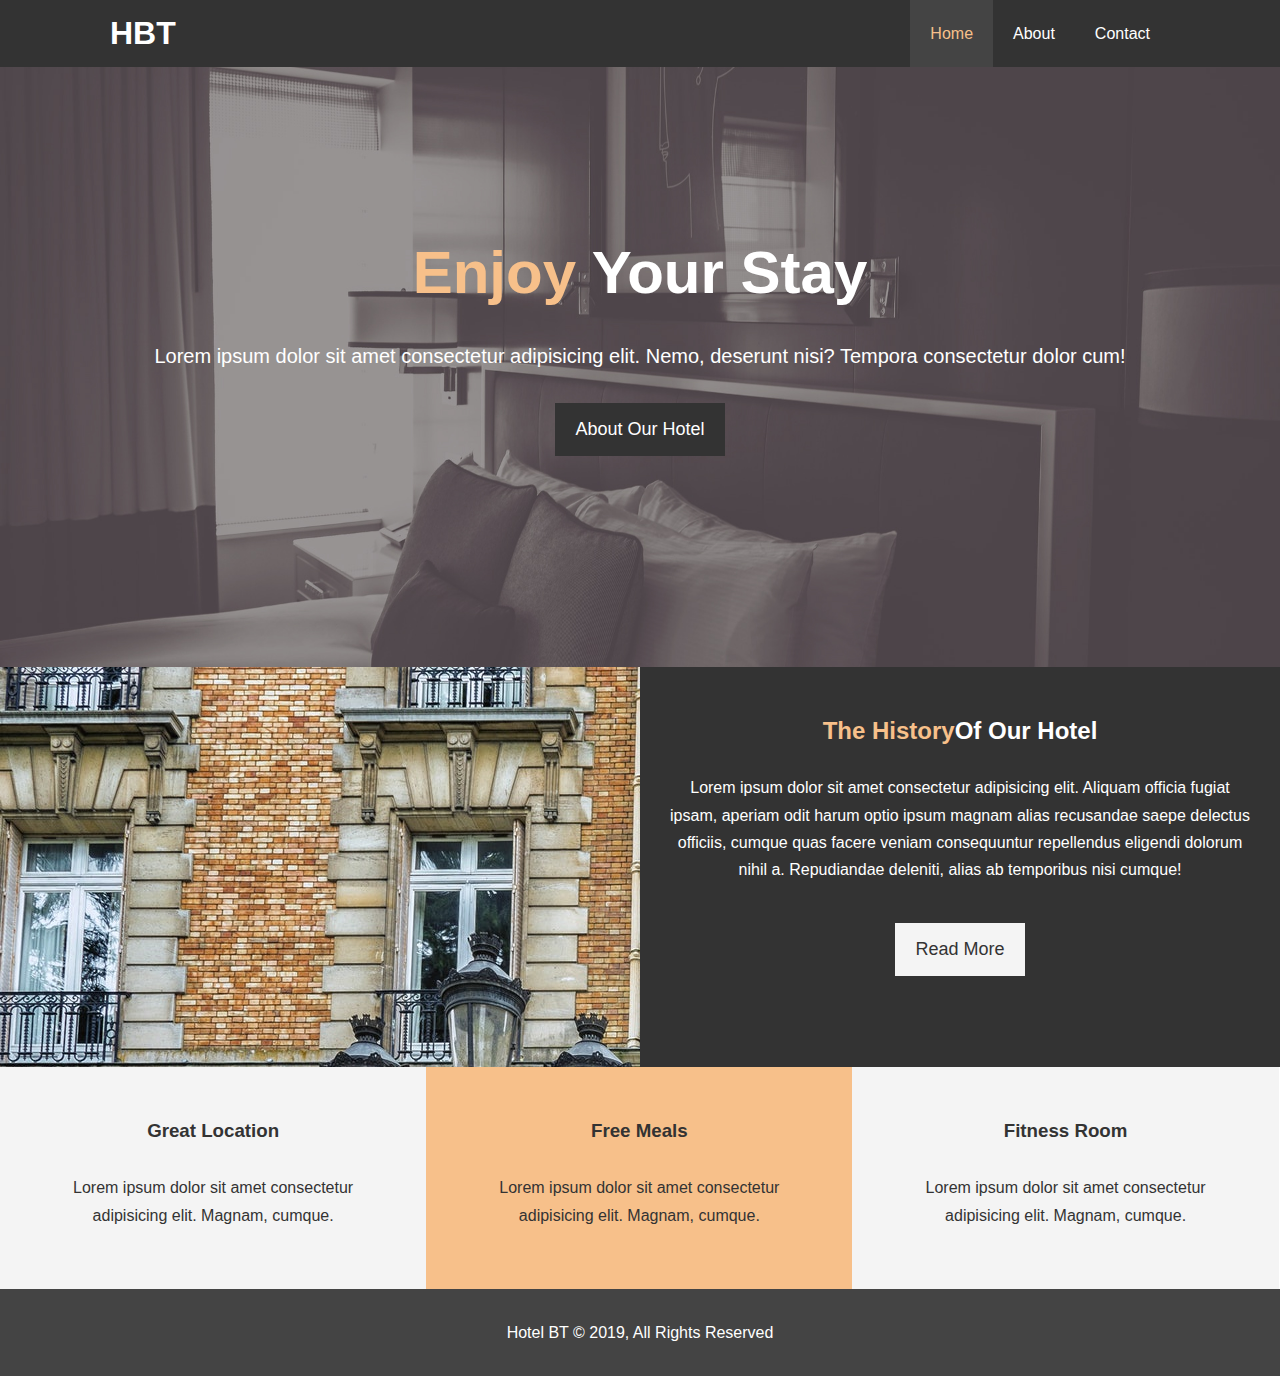
<file: index.html>
<!DOCTYPE html>
<html lang="en">
<head>
  <meta charset="UTF-8">
  <meta http-equiv="X-UA-Compatible" content="IE=edge">
  <meta name="viewport" content="width=device-width, initial-scale=1.0">
  <meta name="description" content="Welcome to The most extraordinary hotel in Boston Massachusetts">
  <meta name="keywords" content="hotel,boston hotel,new england hotel">
  <link rel="stylesheet" href="CSS/style.css">
  <link rel="stylesheet" media="screen and (max-width: 768px)" href="CSS/mobile.css">
  <link rel="stylesheet" href="https://use.fontawesome.com/releases/v5.6.1/css/all.css" integrity="sha384-gfdkjb5BdAXd+lj+gudLWI+BXq4IuLW5IT+brZEZsLFm++aCMlF1V92rMkPaX4PP" crossorigin="anonymous">
  <title>Hotel BT | Welcome</title>
</head>
<body>
  <header>
    <nav id="navbar">
      <div class="container">
      <h1 class="logo"><a href="index.html"> HBT</a></h1>
      <ul>
        <li><a class="current" href="index.html">Home</a></li>
        <li><a href="about.html">About</a></li>
        <li><a href="contact.html">Contact</a></li>
      </ul>
    </div>
    </nav>
    
    <div id="showcase">
      <div class="container">
        <div class="showcase-content">
          <h1> <span class="text-primary">Enjoy</span> Your Stay</h1>
          <p class="lead">Lorem ipsum dolor sit amet consectetur adipisicing elit. Nemo, deserunt nisi? Tempora consectetur dolor cum!</p>
          <a class="btn" href="about.html">About Our Hotel</a>
        </div>
      </div>
    </div>
  </header>
  
  <section id="home-info" class="bg-dark">
    <div class="info-img"></div>
    <div class="info-content">
      <h2><span class="text-primary">The History</span>Of Our Hotel</h2>
      <p>Lorem ipsum dolor sit amet consectetur adipisicing elit. Aliquam officia fugiat ipsam, aperiam odit harum optio ipsum magnam alias recusandae saepe delectus officiis, cumque quas facere veniam consequuntur repellendus eligendi dolorum nihil a. Repudiandae deleniti, alias ab temporibus nisi cumque!</p>
      <a href="about.html" class="btn btn-light">Read More</a>
    </div>
  </section>
  <section id="features">
    <div class="box bg-light">
      <i class="fas fa-hotel fa-3x"></i>
      <h3>Great Location</h3>
      <p>Lorem ipsum dolor sit amet consectetur adipisicing elit. Magnam, cumque.</p>
    </div>
    <div class="box bg-primary">
      <i class="fas fa-utensils fa-3x"></i>
      <h3>Free Meals</h3>
      <p>Lorem ipsum dolor sit amet consectetur adipisicing elit. Magnam, cumque.</p>
    </div>
    <div class="box bg-light">
      <i class="fas fa-dumbbell fa-3x"></i>
      <h3>Fitness Room</h3>
      <p>Lorem ipsum dolor sit amet consectetur adipisicing elit. Magnam, cumque.</p>
    </div>
  </section>
  <div class="clr"></div>
  <footer id="main-footer">
    <p>Hotel BT &copy; 2019, All Rights Reserved</p>
  </footer>
</body>
</html>
</file>
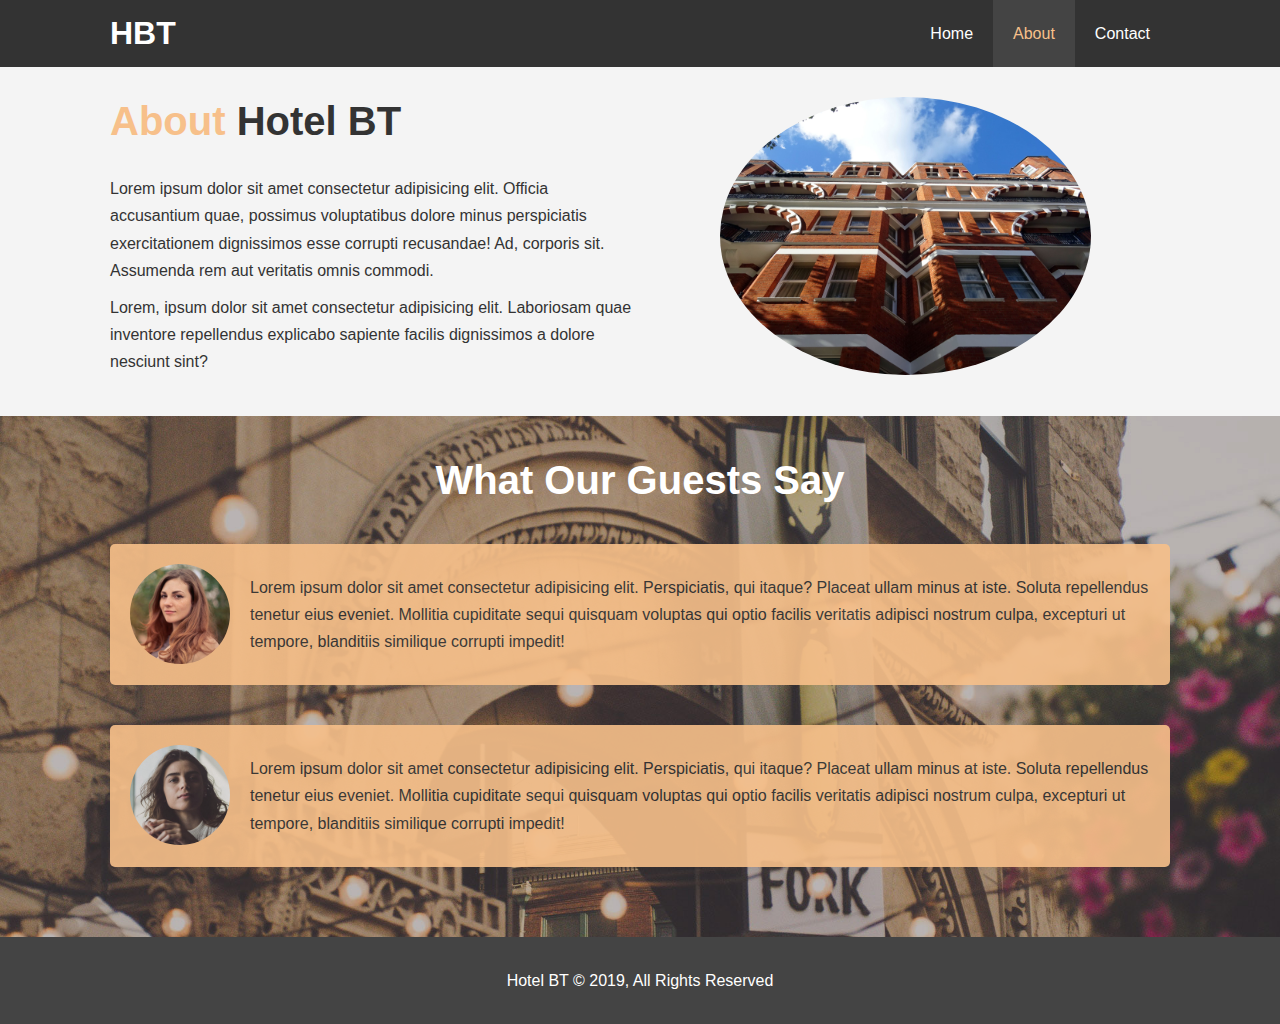
<file: about.html>
<!DOCTYPE html>
<html lang="en">
<head>
  <meta charset="UTF-8">
  <meta http-equiv="X-UA-Compatible" content="IE=edge">
  <meta name="viewport" content="width=device-width, initial-scale=1.0">
  <meta name="description" content="Welcome to The most extraordinary hotel in Boston Massachusetts">
  <meta name="keywords" content="hotel,boston hotel,new england hotel">
  <link rel="stylesheet" href="CSS/style.css">
  <link rel="stylesheet" media="screen and (max-width: 768px)" href="CSS/mobile.css">
  <title>Hotel BT | About</title>
</head>
<body>
  <header>
    <nav id="navbar">
      <div class="container">
      <h1 class="logo"><a href="index.html"> HBT</a></h1>
      <ul>
        <li><a href="index.html">Home</a></li>
        <li><a class="current" href="about.html">About</a></li>
        <li><a href="contact.html">Contact</a></li>
      </ul>
    </div>
    </nav>
  </header>
  <section id="about-info" class="bg-light py-3">
    <div class="container">
      <div class="info-left">
        <h1 class="l-heading"> <span class="text-primary">About</span> Hotel BT</h1>
        <p>Lorem ipsum dolor sit amet consectetur adipisicing elit. Officia accusantium quae, possimus voluptatibus dolore minus perspiciatis exercitationem dignissimos esse corrupti recusandae! Ad, corporis sit. Assumenda rem aut veritatis omnis commodi.</p>
        <p>Lorem, ipsum dolor sit amet consectetur adipisicing elit. Laboriosam quae inventore repellendus explicabo sapiente facilis dignissimos a dolore nesciunt sint?</p>
      </div>
      <div class="info-right">
        <img src="./img/photo-2.jpg" alt="Hotel">
      </div>
    </div>
  </section>
  <div class="clr"></div>
  <section id="testimonials" class="py-3">
    <div class="container">
      <h2 class="l-heading">What Our Guests Say</h2>
      <div class="testimonial bg-primary">
      <img src="./img/person-1.jpg" alt="sam">
      <p>Lorem ipsum dolor sit amet consectetur adipisicing elit. Perspiciatis, qui itaque? Placeat ullam minus at iste. Soluta repellendus tenetur eius eveniet. Mollitia cupiditate sequi quisquam voluptas qui optio facilis veritatis adipisci nostrum culpa, excepturi ut tempore, blanditiis similique corrupti impedit!</p>
      </div>
      <div class="testimonial bg-primary">
        <img src="./img/person-2.jpg" alt="pam">
        <p>Lorem ipsum dolor sit amet consectetur adipisicing elit. Perspiciatis, qui itaque? Placeat ullam minus at iste. Soluta repellendus tenetur eius eveniet. Mollitia cupiditate sequi quisquam voluptas qui optio facilis veritatis adipisci nostrum culpa, excepturi ut tempore, blanditiis similique corrupti impedit!</p>
        </div>
    </div>
  </section>
  
  <footer id="main-footer">
    <p>Hotel BT &copy; 2019, All Rights Reserved</p>
  </footer>
</body>
</html>
</file>
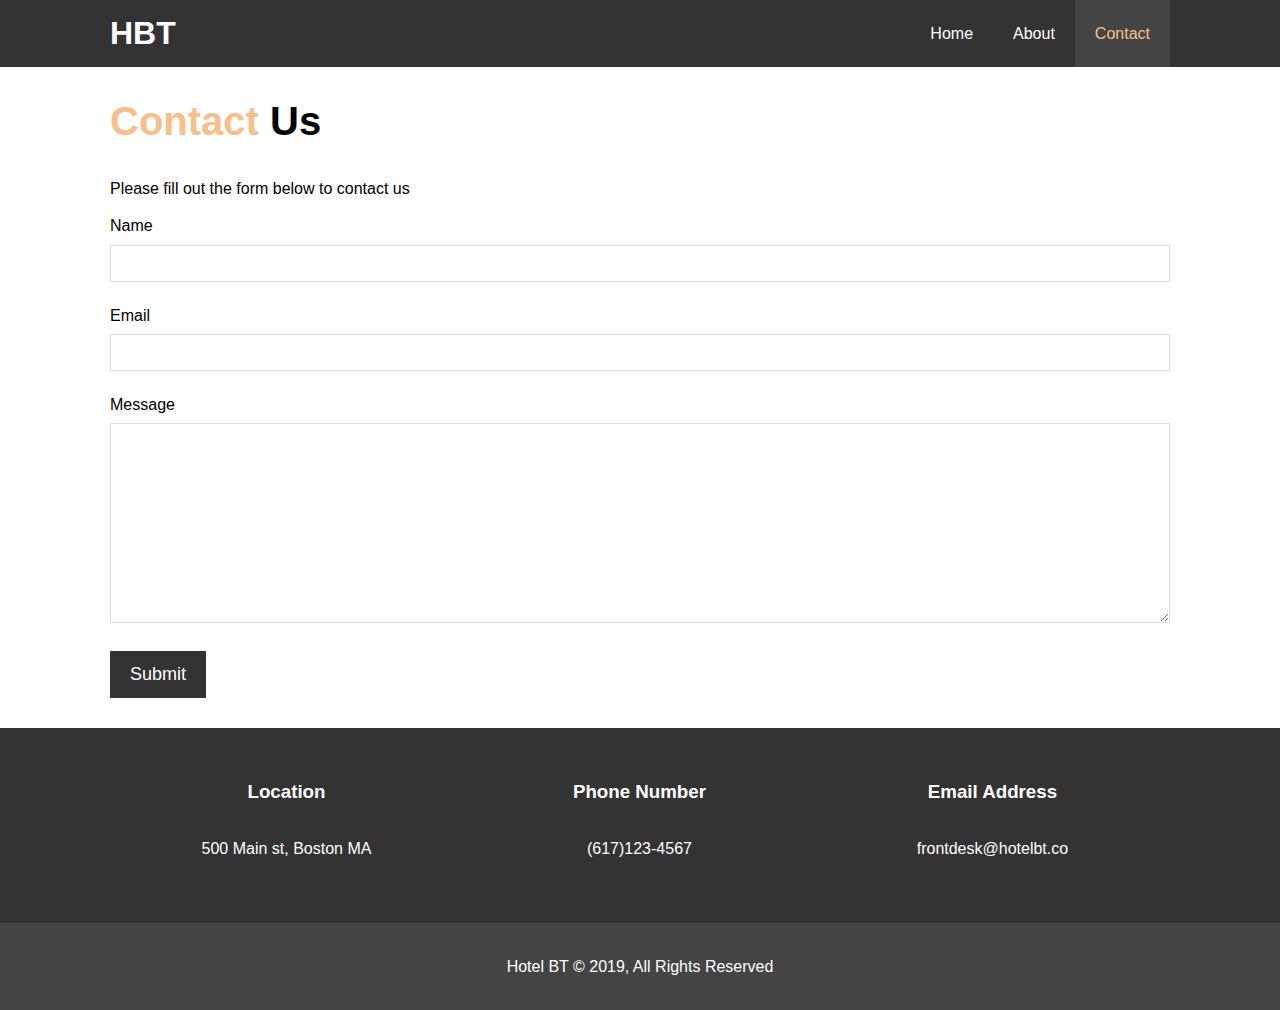
<file: contact.html>
<!DOCTYPE html>
<html lang="en">
<head>
  <meta charset="UTF-8">
  <meta http-equiv="X-UA-Compatible" content="IE=edge">
  <meta name="viewport" content="width=device-width, initial-scale=1.0">
  <meta name="description" content="Welcome to The most extraordinary hotel in Boston Massachusetts">
  <meta name="keywords" content="hotel,boston hotel,new england hotel">
  <link rel="stylesheet" href="https://use.fontawesome.com/releases/v5.6.1/css/all.css" integrity="sha384-gfdkjb5BdAXd+lj+gudLWI+BXq4IuLW5IT+brZEZsLFm++aCMlF1V92rMkPaX4PP" crossorigin="anonymous">
  <link rel="stylesheet" href="CSS/style.css">
  <link rel="stylesheet" media="screen and (max-width: 768px)" href="CSS/mobile.css">

  <title>Hotel BT | Contact</title>
</head>
<body>
  <header>
    <nav id="navbar">
      <div class="container">
      <h1 class="logo"><a href="index.html"> HBT</a></h1>
      <ul>
        <li><a href="index.html">Home</a></li>
        <li><a href="about.html">About</a></li>
        <li><a class="current" href="contact.html">Contact</a></li>
      </ul>
    </div>
    </nav>
  </header>
   <section id="contact-form" class="py-3">
     <div class="container">
       <h1 class="l-heading"><span class="text-primary">Contact</span> Us</h1>
       <p>Please fill out the form below to contact us</p>
       <form action="process.php">
         <div class="form-group">
           <label for="name">Name</label>
           <input type="email" name="name" id="name">
         </div>
         <div class="form-group">
           <label for="email">Email</label>
           <input type="email" name="email" id="email">
          </div>
          <div class="form-group">
            <label for="message">Message</label>
            <textarea type="text" name="message" id="message"></textarea>
          </div>
          <button type="submit" class="btn">Submit</button>
       </form>
     </div>
   </section>

   <section id="contact-info" class="bg-dark">
     <div class="container">
      <div class="box">
        <i class="fas fa-hotel fa-3x"></i>
        <h3>Location</h3>
        <p>500 Main st, Boston MA</p>
      </div>
      <div class="box">
        <i class="fas fa-phone fa-3x"></i>
        <h3>Phone Number</h3>
        <p>(617)123-4567</p>
      </div>
      <div class="box">
        <i class="fas fa-envelope fa-3x"></i>
        <h3>Email Address</h3>
        <p>frontdesk@hotelbt.co</p>
      </div>
     </div>
   </section>

  <footer id="main-footer">
    <p>Hotel BT &copy; 2019, All Rights Reserved</p>
  </footer>
</body>
</html>
</file>
<file: CSS/mobile.css>
#navbar .logo {
 float: none;
 text-align: center;
}

#navbar ul, #navbar ul li {
  float: none;
}

#navbar ul li a {
  padding: 5px;
  border-bottom: #444 dotted 1px;
}


/* showcase */
#showcase {
  height: 100%;
}

#showcase .showcase-content {
  padding-top: 70px;
  padding-bottom: 30px;
}
/* Home Info */

#home-info .info-img {
  height: 550px;
  display: none;
}

#home-info .info-content {
  float: none;
  width: 100%;
}

/* boxes */

.box {
  float: none;
  width: 100%;
}

/* About-info  */
#about-info .info-right,
#about-info .info-left {
  float: none;
  width: 100%;
}


#about-info .info-right{
  margin-top: 30px;
}

.l-heading {
  text-align: center;
}

/* COntact */

#contact-info .box {
  border-bottom: #444 dotted 1px;
}
</file>
<file: CSS/style.css>
/* Reset */
* {
  margin: 0;
  padding: 0;
  box-sizing: border-box;
}

/* Main Styling */
html body {
 font-family: 'Segoe UI', Tahoma, Geneva, Verdana, sans-serif;
 line-height: 1.7em;
}

a {
  color: #333;
  text-decoration: none;
}

h1, h2, h3 {
  padding-bottom: 20px;
}

p {
  margin: 10px 0;
}
/* Utilities */
.container {
  margin: auto;
  max-width: 1100px;
  overflow: auto;
  padding: 0 20px;
}
.text-primary {
  color: #f7c08a;
}

.lead {
  font-size: 20px;
}

.btn {
  display: inline-block;
  font-size: 18px;
  color: #fff;
  background: #333;
  padding: 13px 20px;
  border: none;
  cursor: pointer;
}
.btn:hover {
  background: #f7c08a;
  color: #333;
}

.btn-light {
  background: #f4f4f4;
  color: #333;
}

.bg-dark {
  background: #333;
  color: #fff;
}

.bg-light {
  background: #f4f4f4;
  color: #333;
}

.bg-primary {
  background: #f7c08a;
  color: #333;
}
.clr {
  clear: both;
}

.l-heading {
  font-size: 40px;
  line-height: 1.2;
}

/* Padding */
.py-1 {padding: 10px 0;}
.py-2 {padding: 20px 0;}
.py-3 {padding: 30px 0;}


/* Navbar */
#navbar {
  background: #333;
  color: #fff;
  overflow: auto;
}

#navbar a {
  color: #fff;
}

#navbar .logo {
  float: left;
  padding-top: 20px;
}

#navbar ul {
  list-style: none;
  float: right;
}

#navbar ul li {
  float: left;

}

#navbar ul li a {
  display: block;
  padding: 20px;
  text-align: center;
}


#navbar ul li a:hover, 
#navbar ul li a.current {
  background: #444;
  color: #f7c08a;
}

/* Showcase */

#showcase {
  background: url('../img/showcase.jpg') no-repeat center center/cover;
  height: 600px;
}

#showcase .showcase-content {
  color: #fff;
  text-align: center;
  padding-top: 170px;
}

#showcase .showcase-content h1 {
  font-size: 60px;
  line-height: 1.2em;
  
}

#showcase .showcase-content p  {
  padding-bottom: 20px;
  line-height: 1.7em;
}

/* Home-info */
#home-info {
  height: 400px;
}

#home-info .info-img {
  float: left;
  width: 50%;
  background: url('../img/photo-1.jpg') no-repeat;
  min-height: 100%;
}

#home-info .info-content {
  float: right;
  width: 50%;
  height: 100%;
  text-align: center;
  padding: 50px 30px;
  overflow: hidden;
}


#home-info .info-content p {
  padding-bottom: 30px;
}

/* Features */

.box {
  float: left;
  width: 33.3%;
  padding: 50px;
  text-align: center;
}

.box i {
  margin-bottom: 10px;
}

/* About Info */
#about-info .info-right {
  float: right;
  width: 50%;
  min-height: 100%;
}

#about-info .info-right img {
  display: block;
  margin: auto;
  width: 70%;
  border-radius: 50%;
}

#about-info .info-left {
  float: left;
  width: 50%;
  min-height: 100%;
}

/* Testimonials */
#testimonials {
  height: 100%;
  background: url('../img/test-bg.jpg') center center /cover;
  padding-top: 40px;
}

#testimonials h2 {
  color: #fff;
  text-align: center ;
  padding-bottom: 40px ;
}

#testimonials .testimonial img {
  width: 100px;
  float: left;
  margin-right: 20px;
  border-radius: 50%;
}

#testimonials .testimonial {
  padding: 20px;
  margin-bottom: 40px;
  border-radius: 5px;
  opacity: 0.9;
  
}

/* Contact Form */
#contact-form .form-group {
  margin-bottom: 20px; 
}

#contact-form label {
  display: block;
  margin-bottom: 5px;
}

#contact-form input, 
#contact-form textarea {
 width: 100%;
 padding: 10px;
 border: 1px #ddd solid;
}

#contact-form textarea {
  height: 200px;
}

#contact-form input:focus, 
#contact-form textarea:focus {
  outline: none;
  border-color: #f7c08a;
}

/* Footer */

#main-footer {
  text-align: center;
  background: #444;
  color: #fff;
  padding: 20px;
}
</file>
